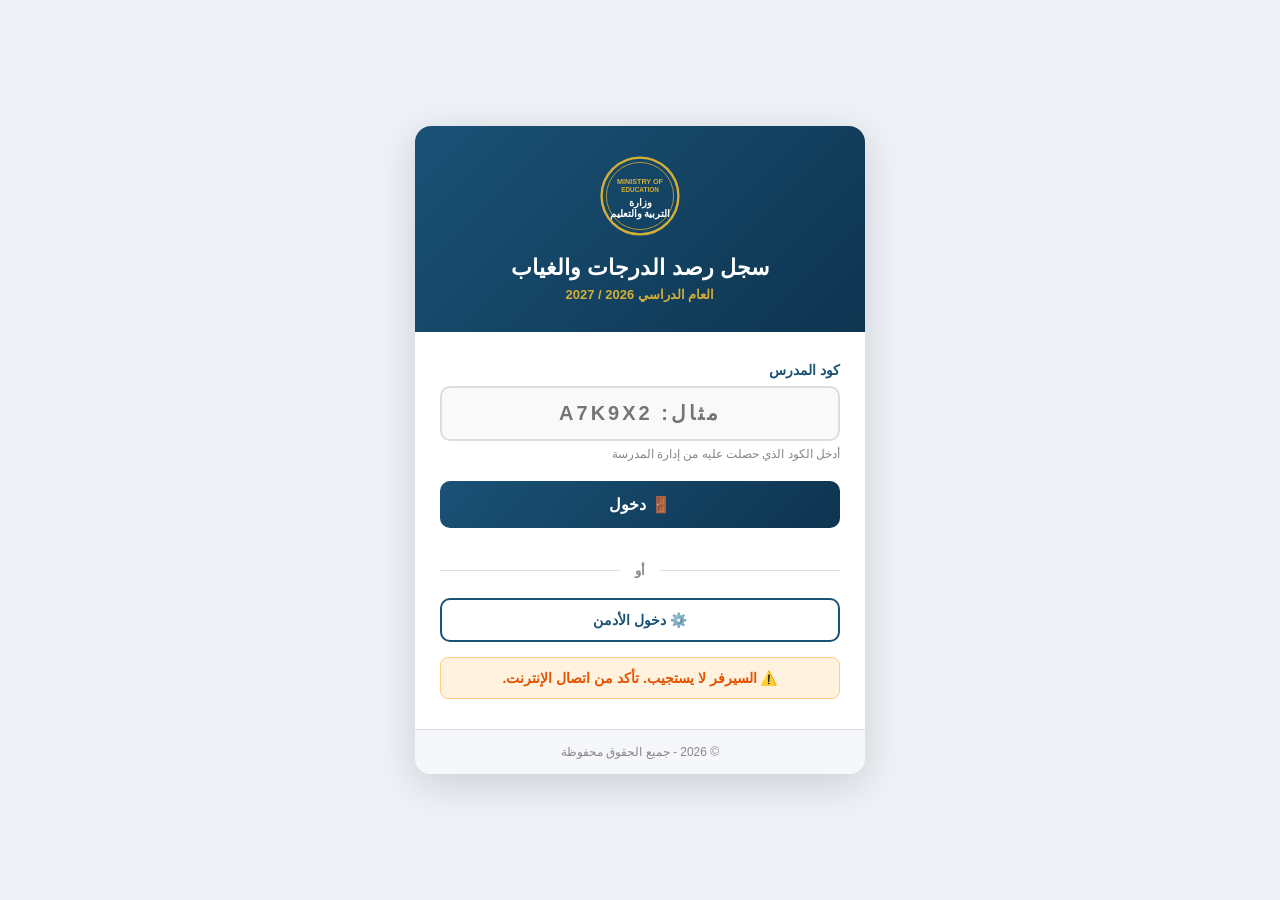
<file: index.html>
﻿<!DOCTYPE html>
<html lang="ar" dir="rtl">
<head>
<meta charset="UTF-8">
<meta name="viewport" content="width=device-width, initial-scale=1.0">
<title>سجل رصد الدرجات والغياب - تسجيل الدخول</title>
<style>
  * {
    font-family: 'Arial', 'Tahoma', 'Segoe UI', sans-serif !important;
    box-sizing: border-box;
    margin: 0;
    padding: 0;
  }

  body {
    background: #eef2f7;
    color: #333;
    direction: rtl;
    min-height: 100vh;
    display: flex;
    align-items: center;
    justify-content: center;
    padding: 20px;
  }

  .login-container {
    max-width: 450px;
    width: 100%;
    background: #fff;
    border-radius: 16px;
    box-shadow: 0 10px 40px rgba(0,0,0,0.15);
    overflow: hidden;
  }

  .login-header {
    background: linear-gradient(135deg, #1a5276 0%, #0e3450 100%);
    padding: 30px 20px;
    text-align: center;
    color: #fff;
  }

  .login-header .logo { margin-bottom: 15px; }

  .login-header h1 {
    font-size: 22px;
    font-weight: 800;
    margin-bottom: 6px;
  }

  .login-header .subtitle {
    font-size: 13px;
    color: #d4af37;
    font-weight: 600;
  }

  .login-body { padding: 30px 25px; }

  .form-group { margin-bottom: 20px; }

  .form-group label {
    display: block;
    font-weight: 700;
    margin-bottom: 8px;
    color: #1a5276;
    font-size: 14px;
  }

  .form-group input {
    width: 100%;
    padding: 14px 16px;
    border: 2px solid #ddd;
    border-radius: 10px;
    font-size: 15px;
    transition: all 0.3s;
    background: #f9f9f9;
  }

  .form-group input:focus {
    outline: none;
    border-color: #1a5276;
    background: #fff;
    box-shadow: 0 0 0 4px rgba(26,82,118,0.1);
  }

  .form-group .hint {
    display: block;
    margin-top: 6px;
    font-size: 12px;
    color: #888;
  }

  button {
    font-family: inherit;
    font-weight: 700;
    cursor: pointer;
    border: none;
    transition: all 0.3s;
  }

  .btn-login {
    width: 100%;
    padding: 14px;
    background: linear-gradient(135deg, #1a5276 0%, #0e3450 100%);
    color: #fff;
    border-radius: 10px;
    font-size: 16px;
    margin-bottom: 15px;
  }
  .btn-login:hover {
    transform: translateY(-2px);
    box-shadow: 0 6px 20px rgba(26,82,118,0.3);
  }

  .btn-admin {
    width: 100%;
    padding: 12px;
    background: #fff;
    color: #1a5276;
    border: 2px solid #1a5276;
    border-radius: 10px;
    font-size: 14px;
  }
  .btn-admin:hover { background: #1a5276; color: #fff; }

  .divider {
    display: flex;
    align-items: center;
    margin: 20px 0;
    color: #888;
    font-size: 13px;
  }
  .divider::before,
  .divider::after {
    content: '';
    flex: 1;
    height: 1px;
    background: #ddd;
  }
  .divider span { padding: 0 15px; font-weight: 600; }

  .message-box { margin-top: 15px; }

  .msg {
    padding: 12px 16px;
    border-radius: 8px;
    font-size: 14px;
    font-weight: 600;
    text-align: center;
  }
  .msg.info { background: #e3f2fd; color: #1976d2; border: 1px solid #90caf9; }
  .msg.success { background: #e8f5e9; color: #2e7d32; border: 1px solid #a5d6a7; }
  .msg.error { background: #ffebee; color: #c62828; border: 1px solid #ef9a9a; }
  .msg.warning { background: #fff3e0; color: #e65100; border: 1px solid #ffcc80; }

  .login-footer {
    text-align: center;
    padding: 15px;
    background: #f5f7fa;
    color: #888;
    font-size: 12px;
    border-top: 1px solid #ddd;
  }

  .modal-overlay {
    position: fixed;
    top: 0; left: 0; right: 0; bottom: 0;
    background: rgba(0,0,0,0.6);
    display: flex;
    justify-content: center;
    align-items: center;
    z-index: 1000;
    padding: 20px;
  }
  .modal {
    background: #fff;
    border-radius: 16px;
    padding: 30px;
    max-width: 400px;
    width: 100%;
    box-shadow: 0 20px 60px rgba(0,0,0,0.3);
  }
  .modal h2 {
    color: #1a5276;
    margin-bottom: 20px;
    text-align: center;
    font-size: 20px;
  }
  .modal-buttons {
    display: flex;
    gap: 10px;
    margin-top: 20px;
  }
  .modal-buttons button { flex: 1; }

  .btn-primary {
    padding: 12px 24px;
    background: #1a5276;
    color: #fff;
    border-radius: 8px;
    font-size: 14px;
  }
  .btn-primary:hover { background: #0e3450; }

  .btn-secondary {
    padding: 12px 24px;
    background: #e0e0e0;
    color: #333;
    border-radius: 8px;
    font-size: 14px;
  }
  .btn-secondary:hover { background: #ccc; }
</style>
</head>
<body>

<div class="login-container">

  <div class="login-header">
    <div class="logo">
      <svg viewBox="0 0 100 100" width="80" height="80">
        <circle cx="50" cy="50" r="48" fill="none" stroke="#d4af37" stroke-width="3"/>
        <circle cx="50" cy="50" r="42" fill="none" stroke="#d4af37" stroke-width="1"/>
        <text x="50" y="35" text-anchor="middle" font-size="9" fill="#d4af37" font-weight="bold">MINISTRY OF</text>
        <text x="50" y="45" text-anchor="middle" font-size="8" fill="#d4af37" font-weight="bold">EDUCATION</text>
        <text x="50" y="62" text-anchor="middle" font-size="13" fill="#fff" font-weight="bold">وزارة</text>
        <text x="50" y="76" text-anchor="middle" font-size="13" fill="#fff" font-weight="bold">التربية والتعليم</text>
      </svg>
    </div>
    <h1>سجل رصد الدرجات والغياب</h1>
    <p class="subtitle">العام الدراسي 2026 / 2027</p>
  </div>

  <div class="login-body">

    <div class="form-group">
      <label for="codeInput">كود المدرس</label>
      <input
        type="text"
        id="codeInput"
        placeholder="مثال: A7K9X2"
        maxlength="10"
        autocomplete="off"
        style="text-transform: uppercase; letter-spacing: 3px; font-size: 20px; text-align: center; font-weight: bold;"
      >
      <small class="hint">أدخل الكود الذي حصلت عليه من إدارة المدرسة</small>
    </div>

    <button class="btn-login" onclick="handleTeacherLogin()">🚪 دخول</button>

    <div class="divider"><span>أو</span></div>

    <button class="btn-admin" onclick="handleAdminLogin()">⚙️ دخول الأدمن</button>

    <div id="messageBox" class="message-box"></div>

  </div>

  <div class="login-footer">
    <p>© 2026 - جميع الحقوق محفوظة</p>
  </div>

</div>

<div id="adminModal" class="modal-overlay" style="display:none;">
  <div class="modal">
    <h2>دخول الأدمن</h2>
    <div class="form-group">
      <label>كلمة المرور</label>
      <input type="password" id="adminPassword" placeholder="أدخل كلمة المرور">
    </div>
    <div class="modal-buttons">
      <button class="btn-primary" onclick="verifyAdminPassword()">دخول</button>
      <button class="btn-secondary" onclick="closeAdminModal()">إلغاء</button>
    </div>
    <div id="adminMessage" class="message-box"></div>
  </div>
</div>

<script src="js/config.js"></script>
<script src="js/api.js"></script>
<script>
  const ADMIN_PASSWORD_ENCODED = 'MDEwOTExNjQxMTRlbGtoZXI=';

  function decodePassword(encoded) {
    try { return atob(encoded); } catch (e) { return ''; }
  }

  async function handleTeacherLogin() {
    const codeInput = document.getElementById('codeInput');
    const code = codeInput.value.trim().toUpperCase();
    const messageBox = document.getElementById('messageBox');

    if (!code) {
      showMessage('⚠️ يرجى إدخال الكود', 'warning');
      return;
    }

    showMessage('⏳ جاري التحقق...', 'info');

    try {
      const result = await API.requestGet('verifyCode', { code: code });

      if (result && result.success) {
        localStorage.setItem('teacher_code', result.teacher.code);
        localStorage.setItem('teacher_name', result.teacher.name);
        localStorage.setItem('teacher_subject', result.teacher.subject);
        localStorage.setItem('teacher_classes', result.teacher.classesCount);
        localStorage.setItem('teacher_start_date', result.teacher.startDate || '2026-09-19');
        localStorage.setItem('teacher_end_date', result.teacher.endDate || '2027-01-02');
        localStorage.setItem('teacher_directorate', result.teacher.directorate || '');
        localStorage.setItem('teacher_administration', result.teacher.administration || '');
        localStorage.setItem('teacher_school', result.teacher.school || 'مدرسة ................');

        showMessage('✅ تم التحقق! جاري الدخول...', 'success');

        setTimeout(() => {
          window.location.href = 'teacher.html';
        }, 800);

      } else {
        showMessage('❌ ' + (result.message || 'الكود غير صحيح'), 'error');
        codeInput.focus();
      }
    } catch (error) {
      console.error(error);
      showMessage('❌ حدث خطأ في الاتصال بالسيرفر', 'error');
    }
  }

  function handleAdminLogin() {
    document.getElementById('adminModal').style.display = 'flex';
    document.getElementById('adminPassword').focus();
  }

  function closeAdminModal() {
    document.getElementById('adminModal').style.display = 'none';
    document.getElementById('adminPassword').value = '';
    document.getElementById('adminMessage').innerHTML = '';
  }

  function verifyAdminPassword() {
    const password = document.getElementById('adminPassword').value;
    const adminMessage = document.getElementById('adminMessage');
    const correctPassword = decodePassword(ADMIN_PASSWORD_ENCODED);

    if (password === correctPassword) {
      localStorage.setItem('is_admin', 'true');
      adminMessage.innerHTML = '<div class="msg success">✅ تم التحقق! جاري الدخول...</div>';
      setTimeout(() => {
        window.location.href = 'admin.html';
      }, 600);
    } else {
      adminMessage.innerHTML = '<div class="msg error">❌ كلمة المرور غير صحيحة</div>';
    }
  }

  function showMessage(text, type) {
    const messageBox = document.getElementById('messageBox');
    messageBox.innerHTML = '<div class="msg ' + type + '">' + text + '</div>';
  }

  document.getElementById('codeInput').addEventListener('keypress', function(e) {
    if (e.key === 'Enter') handleTeacherLogin();
  });

  document.getElementById('adminPassword').addEventListener('keypress', function(e) {
    if (e.key === 'Enter') verifyAdminPassword();
  });

  document.getElementById('codeInput').addEventListener('input', function(e) {
    e.target.value = e.target.value.toUpperCase();
  });

  window.addEventListener('load', async function() {
    try {
      const result = await API.requestGet('ping');
      if (!result || !result.success) {
        showMessage('⚠️ السيرفر لا يستجيب. تأكد من اتصال الإنترنت.', 'warning');
      }
    } catch (error) {
      showMessage('⚠️ تعذر الاتصال بالسيرفر', 'warning');
    }
  });
</script>

</body>
</html>
</file>
